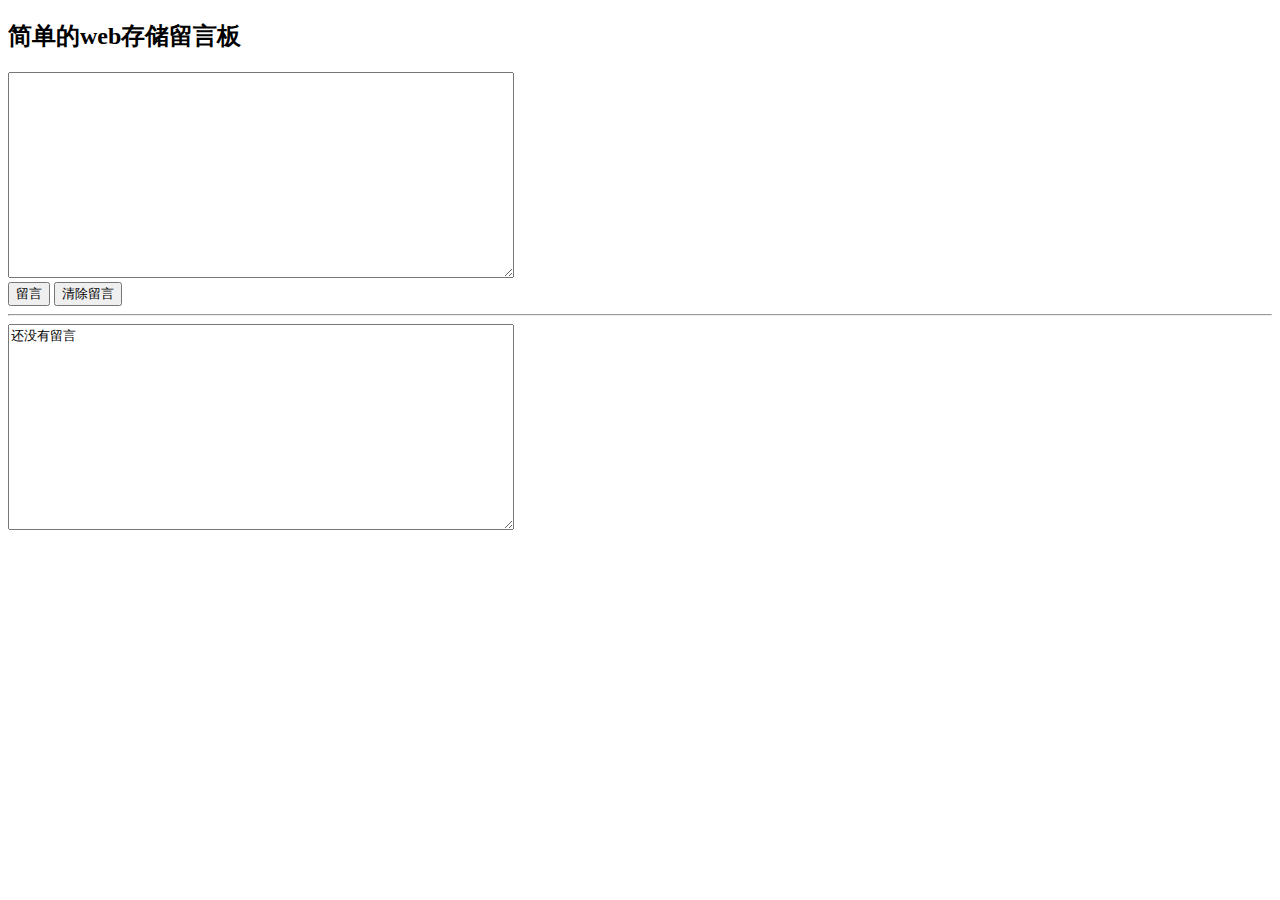
<file: ToDoList/INDEX.html>
<!DOCTYPE html>
<html xmlns="http://www.w3.org/1999/xhtml">
<head>
    <meta http-equiv="Content-Type" content="text/html; charset=utf-8" />
    <title></title>
    <style type="text/css">
        textarea {
            width: 500px;
            height: 200px;
        }
    </style>
</head>
<body>
<div>
    <h2>简单的web存储留言板</h2>
    <textarea id="t1"></textarea>
    <br />
    <input type="button" class="button" onclick="addInfo()" value="留言" />
    <input type="button" class="button" onclick="cleanInfo()" value="清除留言" />
    <br />
    <hr />
    <label id="shows"></label>
    <textarea id="show" readonly="readonly"></textarea>
</div>
<script type="text/javascript">
    //使用HTML5 Web存储的localStorage方式进行编写一个Web页面。
    //功能是一个简易的Web留言板。留言板信息可以永久保存。并能清楚留言板内容。参考页面如下图：

    function upInfo() {
        var lStorage = window.localStorage;
        var show = window.document.getElementById("show");
        if (window.localStorage.myBoard) {
            show.value = window.localStorage.myBoard;
        }
        else {
            var info = "还没有留言";
            show.value = "还没有留言";
        }
    }

    function addInfo() {
        var info = window.document.getElementById("t1");
        var lStorage = window.localStorage;
        if (lStorage.myBoard) {
            var date = new Date();
            lStorage.myBoard += t1.value + "\n发表时间：" + date.toLocaleString() + "\n";
        }
        else {
            var date = new Date();
            lStorage.myBoard = t1.value + "\n发表时间：" + date.toLocaleString() + "\n";
        }

        upInfo();
    }
    function cleanInfo() {
        window.localStorage.removeItem("myBoard");
        upInfo();
    }
    upInfo();
</script>

</body>
</html>
</file>
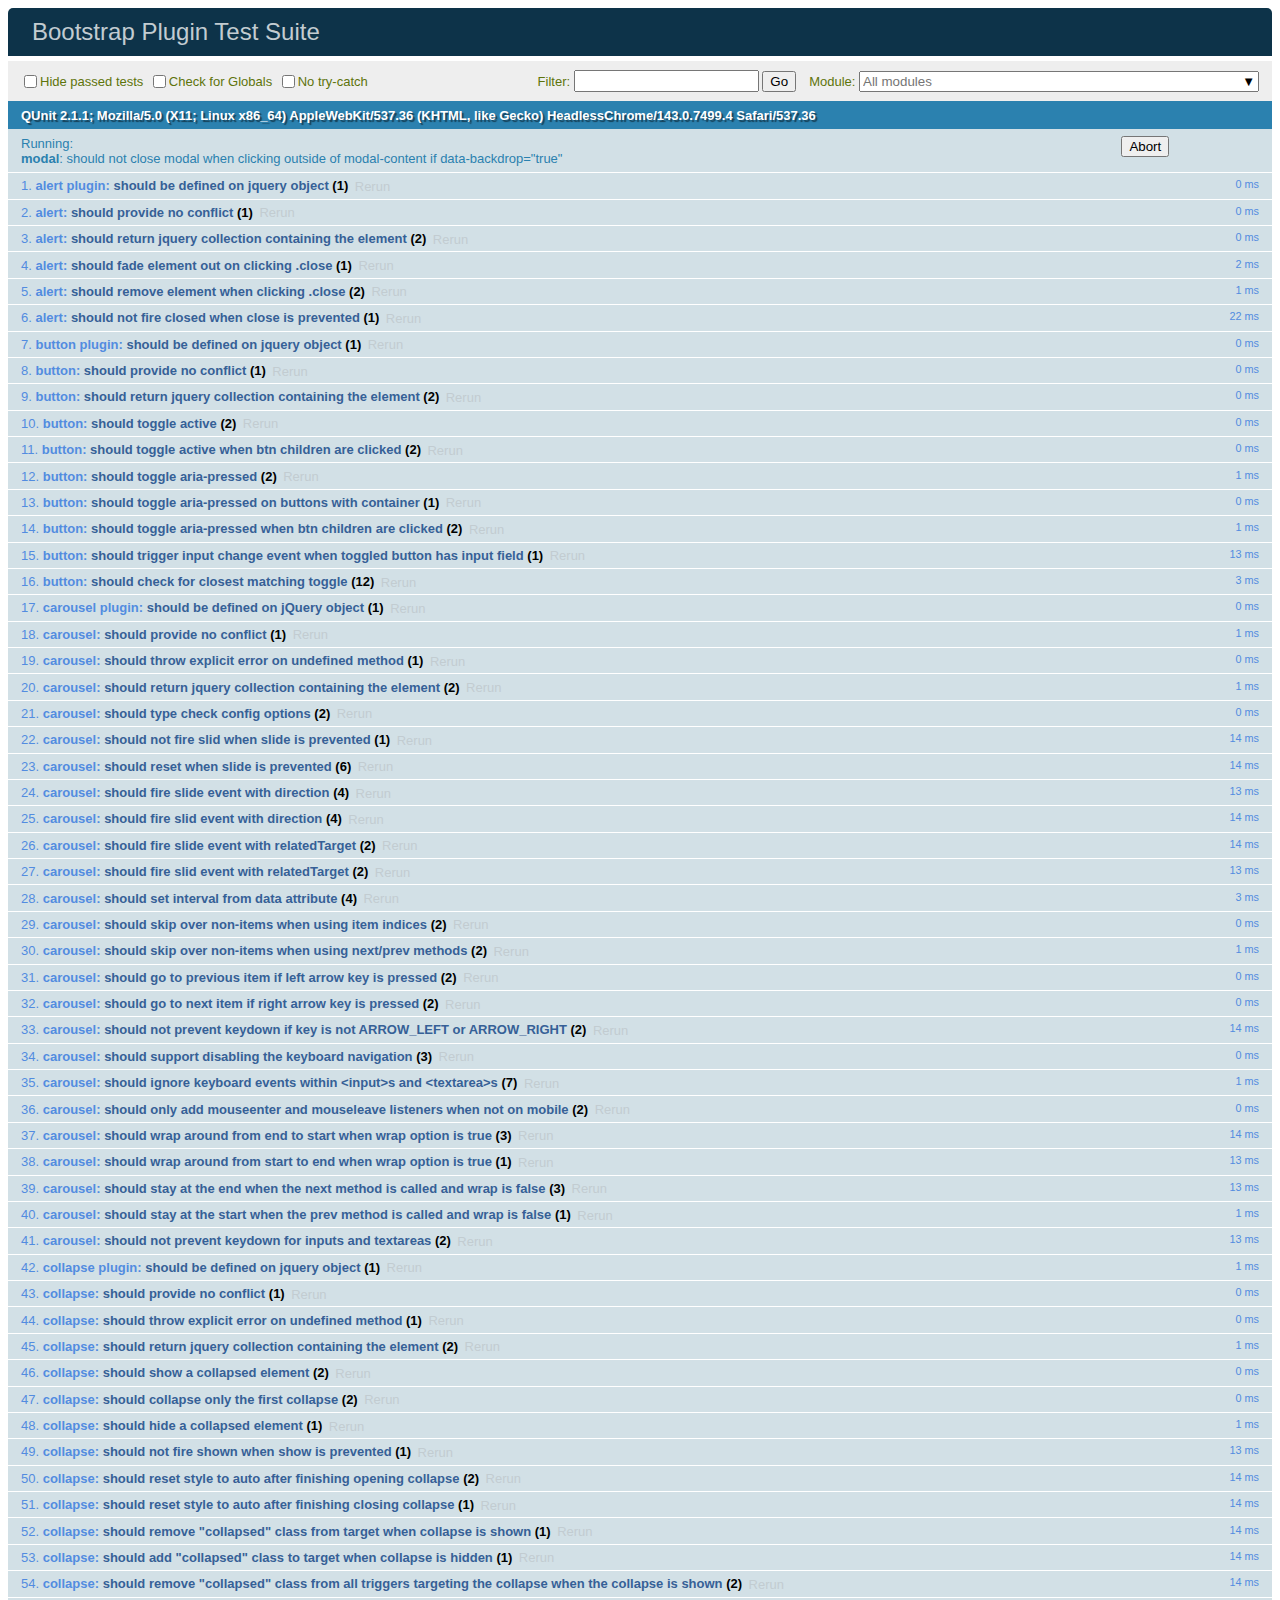
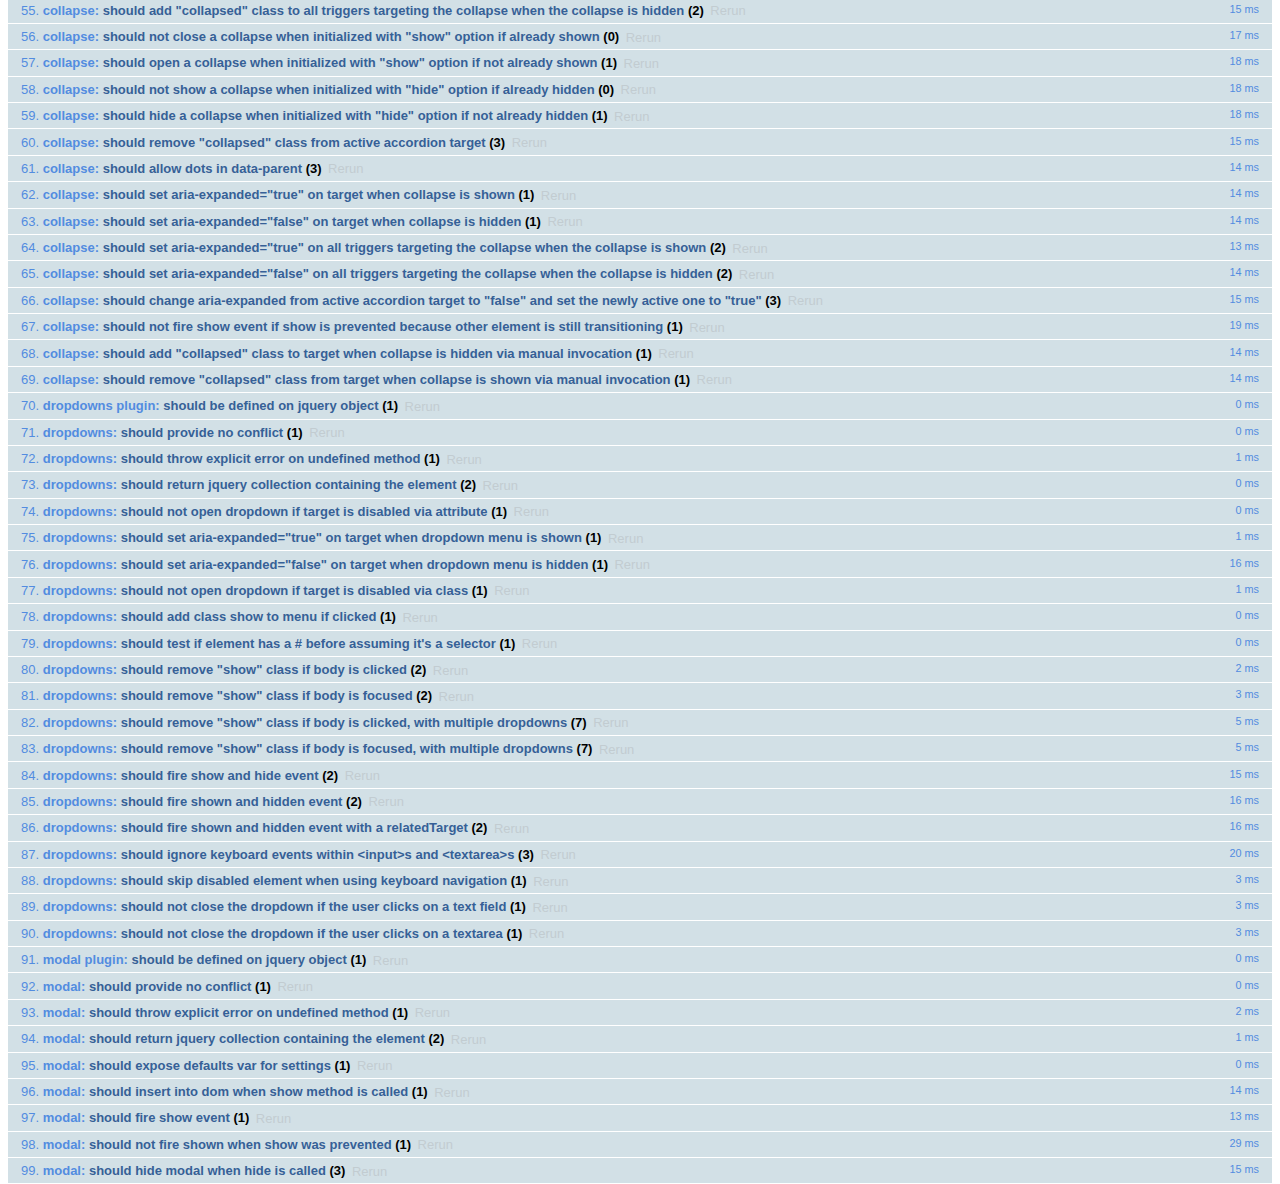
<file: ToDoList/bootstrap-4-dev/js/tests/index.html>
<!DOCTYPE html>
<html>
  <head>
    <meta charset="utf-8">
    <meta name="viewport" content="width=device-width, initial-scale=1, shrink-to-fit=no">
    <title>Bootstrap Plugin Test Suite</title>

    <!-- jQuery -->
    <script src="../../docs/assets/js/vendor/jquery-slim.min.js"></script>
    <script src="../../docs/assets/js/vendor/tether.min.js"></script>

    <!-- QUnit -->
    <link rel="stylesheet" href="vendor/qunit.css" media="screen">
    <script src="vendor/qunit.js"></script>

    <script>
      // Disable jQuery event aliases to ensure we don't accidentally use any of them
      [
        'blur',
        'focus',
        'focusin',
        'focusout',
        'resize',
        'scroll',
        'click',
        'dblclick',
        'mousedown',
        'mouseup',
        'mousemove',
        'mouseover',
        'mouseout',
        'mouseenter',
        'mouseleave',
        'change',
        'select',
        'submit',
        'keydown',
        'keypress',
        'keyup',
        'contextmenu'
      ].forEach(function(eventAlias) {
        $.fn[eventAlias] = function() {
          throw new Error('Using the ".' + eventAlias + '()" method is not allowed, so that Bootstrap can be compatible with custom jQuery builds which exclude the "event aliases" module that defines said method. See https://github.com/twbs/bootstrap/blob/master/CONTRIBUTING.md#js')
        }
      })

      // Require assert.expect in each test
      QUnit.config.requireExpects = true

      // See https://github.com/axemclion/grunt-saucelabs#test-result-details-with-qunit
      var log = []
      var testName

      QUnit.done(function(testResults) {
        var tests = []
        for (var i = 0; i < log.length; i++) {
          var details = log[i]
          tests.push({
            name: details.name,
            result: details.result,
            expected: details.expected,
            actual: details.actual,
            source: details.source
          })
        }
        testResults.tests = tests

        window.global_test_results = testResults
      })

      QUnit.testStart(function(testDetails) {
        QUnit.log(function(details) {
          if (!details.result) {
            details.name = testDetails.name
            log.push(details)
          }
        })
      })

      // Cleanup
      QUnit.testDone(function () {
        $('#modal-test, .modal-backdrop').remove()
      })

      // Display fixture on-screen on iOS to avoid false positives
      // See https://github.com/twbs/bootstrap/pull/15955
      if (/iPhone|iPad|iPod/.test(navigator.userAgent)) {
        QUnit.begin(function() {
          $('#qunit-fixture').css({ top: 0, left: 0 })
        })

        QUnit.done(function() {
          $('#qunit-fixture').css({ top: '', left: '' })
        })
      }
    </script>

    <!-- Transpiled Plugins -->
    <script src="../../js/dist/util.js"></script>
    <script src="../../js/dist/alert.js"></script>
    <script src="../../js/dist/button.js"></script>
    <script src="../../js/dist/carousel.js"></script>
    <script src="../../js/dist/collapse.js"></script>
    <script src="../../js/dist/dropdown.js"></script>
    <script src="../../js/dist/modal.js"></script>
    <script src="../../js/dist/scrollspy.js"></script>
    <script src="../../js/dist/tab.js"></script>
    <script src="../../js/dist/tooltip.js"></script>
    <script src="../../js/dist/popover.js"></script>

    <!-- Unit Tests -->
    <script src="unit/alert.js"></script>
    <script src="unit/button.js"></script>
    <script src="unit/carousel.js"></script>
    <script src="unit/collapse.js"></script>
    <script src="unit/dropdown.js"></script>
    <script src="unit/modal.js"></script>
    <script src="unit/scrollspy.js"></script>
    <script src="unit/tab.js"></script>
    <script src="unit/tooltip.js"></script>
    <script src="unit/popover.js"></script>
  </head>
  <body>
    <div id="qunit-container">
      <div id="qunit"></div>
      <div id="qunit-fixture"></div>
    </div>
  </body>
</html>
</file>
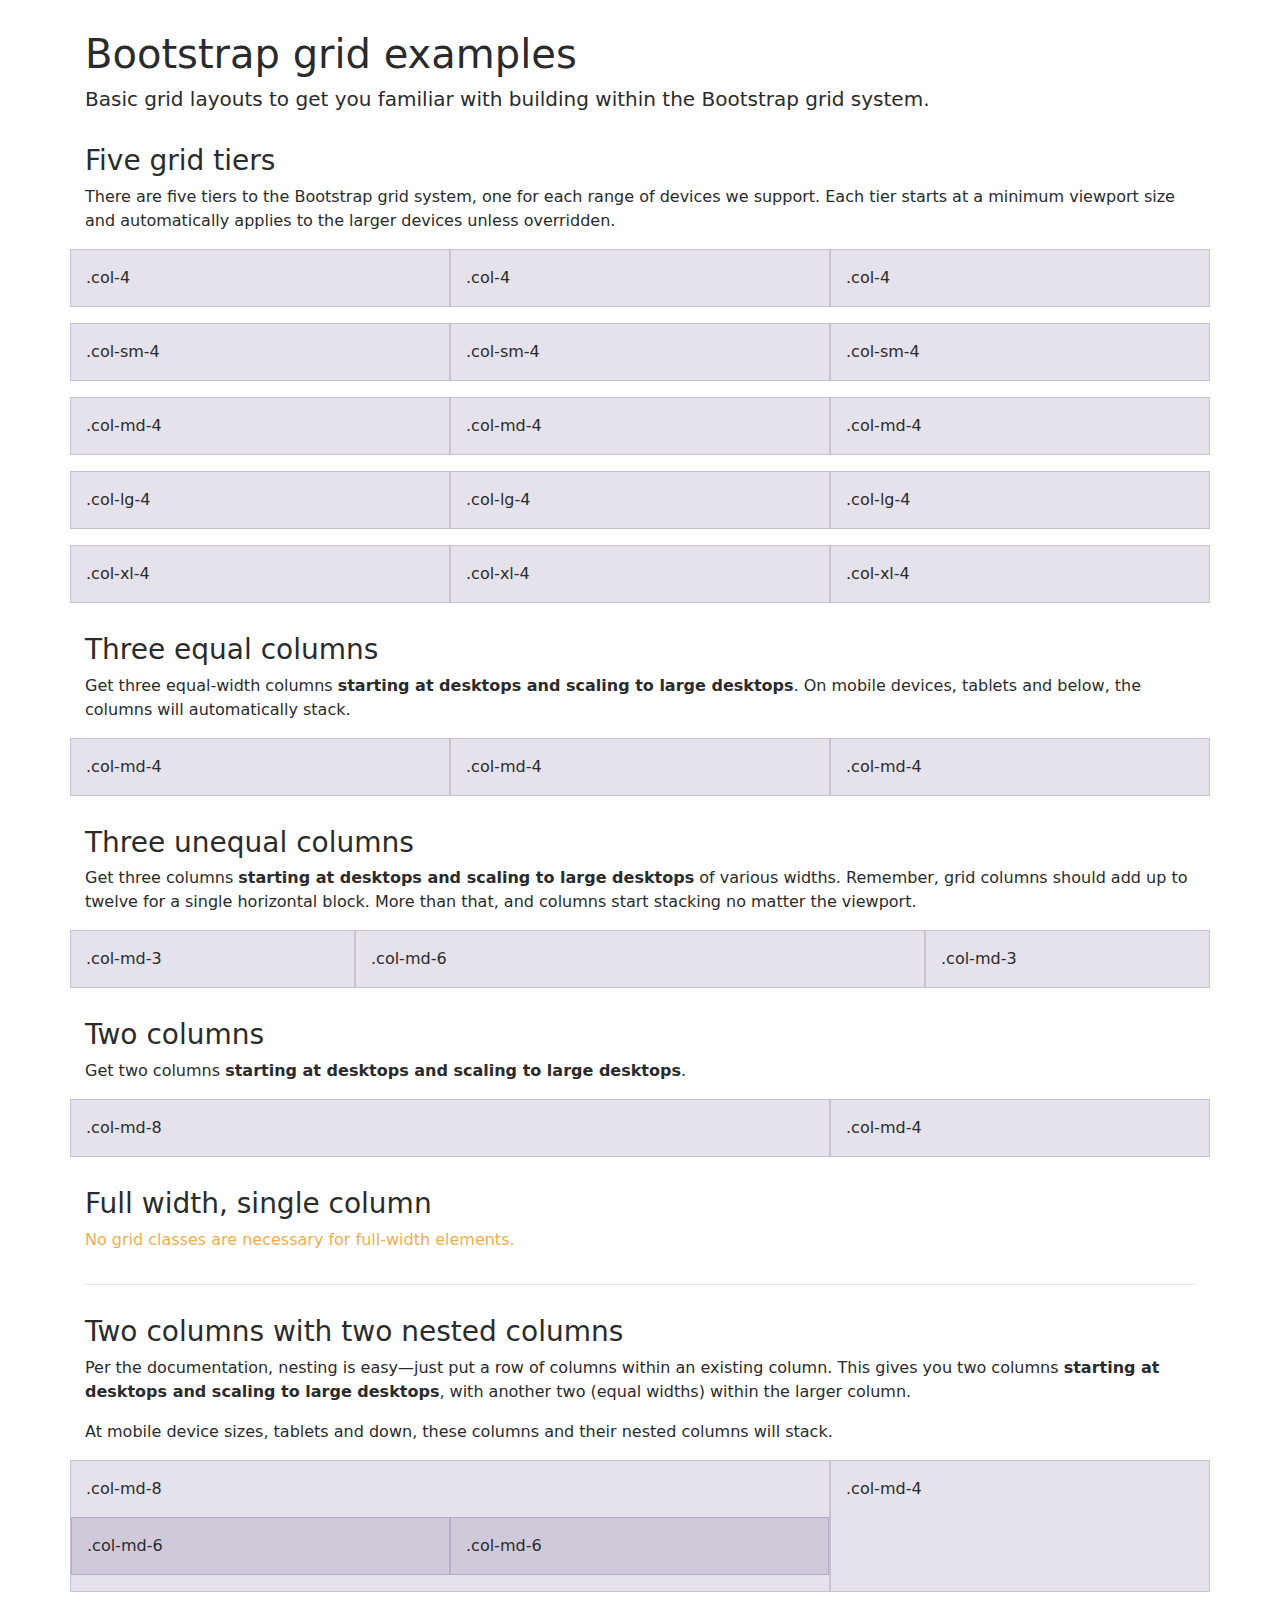
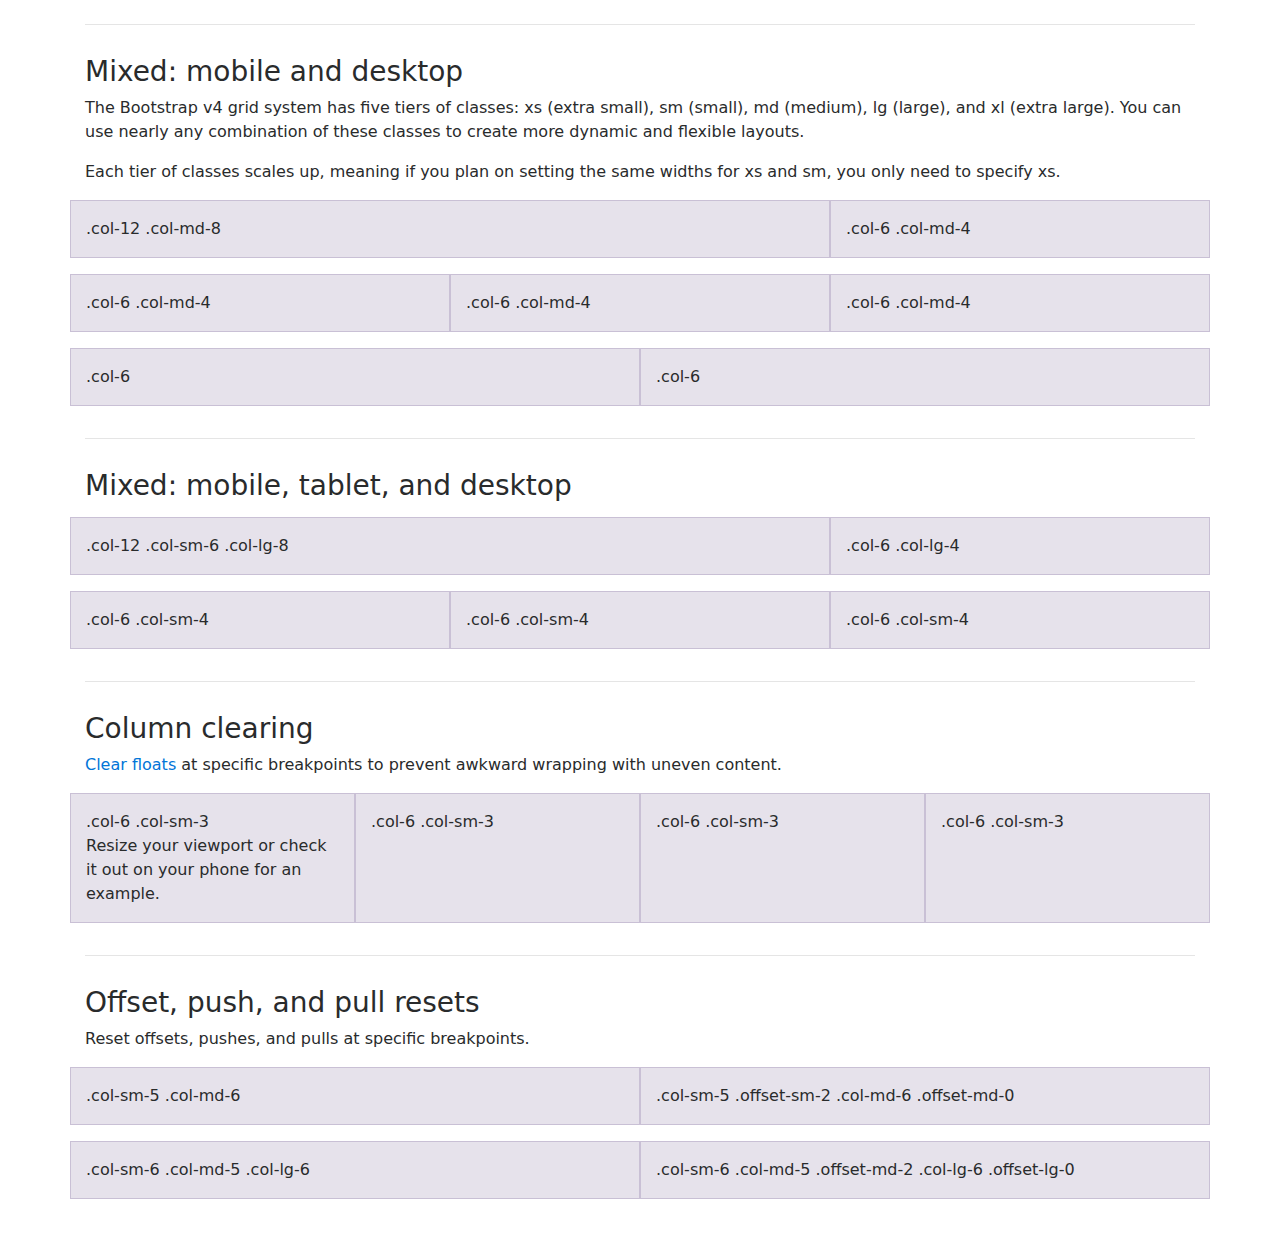
<file: ToDoList/bootstrap-4-dev/docs/examples/grid/index.html>
<!DOCTYPE html>
<html lang="en">
  <head>
    <meta charset="utf-8">
    <meta name="viewport" content="width=device-width, initial-scale=1, shrink-to-fit=no">
    <meta name="description" content="">
    <meta name="author" content="">
    <link rel="icon" href="../../favicon.ico">

    <title>Grid Template for Bootstrap</title>

    <!-- Bootstrap core CSS -->
    <link href="../../dist/css/bootstrap.min.css" rel="stylesheet">

    <!-- Custom styles for this template -->
    <link href="grid.css" rel="stylesheet">
  </head>

  <body>
    <div class="container">

      <h1>Bootstrap grid examples</h1>
      <p class="lead">Basic grid layouts to get you familiar with building within the Bootstrap grid system.</p>

      <h3>Five grid tiers</h3>
      <p>There are five tiers to the Bootstrap grid system, one for each range of devices we support. Each tier starts at a minimum viewport size and automatically applies to the larger devices unless overridden.</p>

      <div class="row">
        <div class="col-4">.col-4</div>
        <div class="col-4">.col-4</div>
        <div class="col-4">.col-4</div>
      </div>

      <div class="row">
        <div class="col-sm-4">.col-sm-4</div>
        <div class="col-sm-4">.col-sm-4</div>
        <div class="col-sm-4">.col-sm-4</div>
      </div>

      <div class="row">
        <div class="col-md-4">.col-md-4</div>
        <div class="col-md-4">.col-md-4</div>
        <div class="col-md-4">.col-md-4</div>
      </div>

      <div class="row">
        <div class="col-lg-4">.col-lg-4</div>
        <div class="col-lg-4">.col-lg-4</div>
        <div class="col-lg-4">.col-lg-4</div>
      </div>

      <div class="row">
        <div class="col-xl-4">.col-xl-4</div>
        <div class="col-xl-4">.col-xl-4</div>
        <div class="col-xl-4">.col-xl-4</div>
      </div>

      <h3>Three equal columns</h3>
      <p>Get three equal-width columns <strong>starting at desktops and scaling to large desktops</strong>. On mobile devices, tablets and below, the columns will automatically stack.</p>
      <div class="row">
        <div class="col-md-4">.col-md-4</div>
        <div class="col-md-4">.col-md-4</div>
        <div class="col-md-4">.col-md-4</div>
      </div>

      <h3>Three unequal columns</h3>
      <p>Get three columns <strong>starting at desktops and scaling to large desktops</strong> of various widths. Remember, grid columns should add up to twelve for a single horizontal block. More than that, and columns start stacking no matter the viewport.</p>
      <div class="row">
        <div class="col-md-3">.col-md-3</div>
        <div class="col-md-6">.col-md-6</div>
        <div class="col-md-3">.col-md-3</div>
      </div>

      <h3>Two columns</h3>
      <p>Get two columns <strong>starting at desktops and scaling to large desktops</strong>.</p>
      <div class="row">
        <div class="col-md-8">.col-md-8</div>
        <div class="col-md-4">.col-md-4</div>
      </div>

      <h3>Full width, single column</h3>
      <p class="text-warning">No grid classes are necessary for full-width elements.</p>

      <hr>

      <h3>Two columns with two nested columns</h3>
      <p>Per the documentation, nesting is easy—just put a row of columns within an existing column. This gives you two columns <strong>starting at desktops and scaling to large desktops</strong>, with another two (equal widths) within the larger column.</p>
      <p>At mobile device sizes, tablets and down, these columns and their nested columns will stack.</p>
      <div class="row">
        <div class="col-md-8">
          .col-md-8
          <div class="row">
            <div class="col-md-6">.col-md-6</div>
            <div class="col-md-6">.col-md-6</div>
          </div>
        </div>
        <div class="col-md-4">.col-md-4</div>
      </div>

      <hr>

      <h3>Mixed: mobile and desktop</h3>
      <p>The Bootstrap v4 grid system has five tiers of classes: xs (extra small), sm (small), md (medium), lg (large), and xl (extra large). You can use nearly any combination of these classes to create more dynamic and flexible layouts.</p>
      <p>Each tier of classes scales up, meaning if you plan on setting the same widths for xs and sm, you only need to specify xs.</p>
      <div class="row">
        <div class="col-12 col-md-8">.col-12 .col-md-8</div>
        <div class="col-6 col-md-4">.col-6 .col-md-4</div>
      </div>
      <div class="row">
        <div class="col-6 col-md-4">.col-6 .col-md-4</div>
        <div class="col-6 col-md-4">.col-6 .col-md-4</div>
        <div class="col-6 col-md-4">.col-6 .col-md-4</div>
      </div>
      <div class="row">
        <div class="col-6">.col-6</div>
        <div class="col-6">.col-6</div>
      </div>

      <hr>

      <h3>Mixed: mobile, tablet, and desktop</h3>
      <p></p>
      <div class="row">
        <div class="col-12 col-sm-6 col-lg-8">.col-12 .col-sm-6 .col-lg-8</div>
        <div class="col-6 col-lg-4">.col-6 .col-lg-4</div>
      </div>
      <div class="row">
        <div class="col-6 col-sm-4">.col-6 .col-sm-4</div>
        <div class="col-6 col-sm-4">.col-6 .col-sm-4</div>
        <div class="col-6 col-sm-4">.col-6 .col-sm-4</div>
      </div>

      <hr>

      <h3>Column clearing</h3>
      <p><a href="../../layout/grid/#example-responsive-column-resets">Clear floats</a> at specific breakpoints to prevent awkward wrapping with uneven content.</p>
      <div class="row">
        <div class="col-6 col-sm-3">
          .col-6 .col-sm-3
          <br>
          Resize your viewport or check it out on your phone for an example.
        </div>
        <div class="col-6 col-sm-3">.col-6 .col-sm-3</div>

        <!-- Add the extra clearfix for only the required viewport -->
        <div class="clearfix hidden-sm-up"></div>

        <div class="col-6 col-sm-3">.col-6 .col-sm-3</div>
        <div class="col-6 col-sm-3">.col-6 .col-sm-3</div>
      </div>

      <hr>

      <h3>Offset, push, and pull resets</h3>
      <p>Reset offsets, pushes, and pulls at specific breakpoints.</p>
      <div class="row">
        <div class="col-sm-5 col-md-6">.col-sm-5 .col-md-6</div>
        <div class="col-sm-5 offset-sm-2 col-md-6 offset-md-0">.col-sm-5 .offset-sm-2 .col-md-6 .offset-md-0</div>
      </div>
      <div class="row">
        <div class="col-sm-6 col-md-5 col-lg-6">.col-sm-6 .col-md-5 .col-lg-6</div>
        <div class="col-sm-6 col-md-5 offset-md-2 col-lg-6 offset-lg-0">.col-sm-6 .col-md-5 .offset-md-2 .col-lg-6 .offset-lg-0</div>
      </div>

    </div> <!-- /container -->

    <!-- Bootstrap core JavaScript
    ================================================== -->
    <!-- Placed at the end of the document so the pages load faster -->
    <!-- IE10 viewport hack for Surface/desktop Windows 8 bug -->
    <script src="../../assets/js/ie10-viewport-bug-workaround.js"></script>
  </body>
</html>
</file>
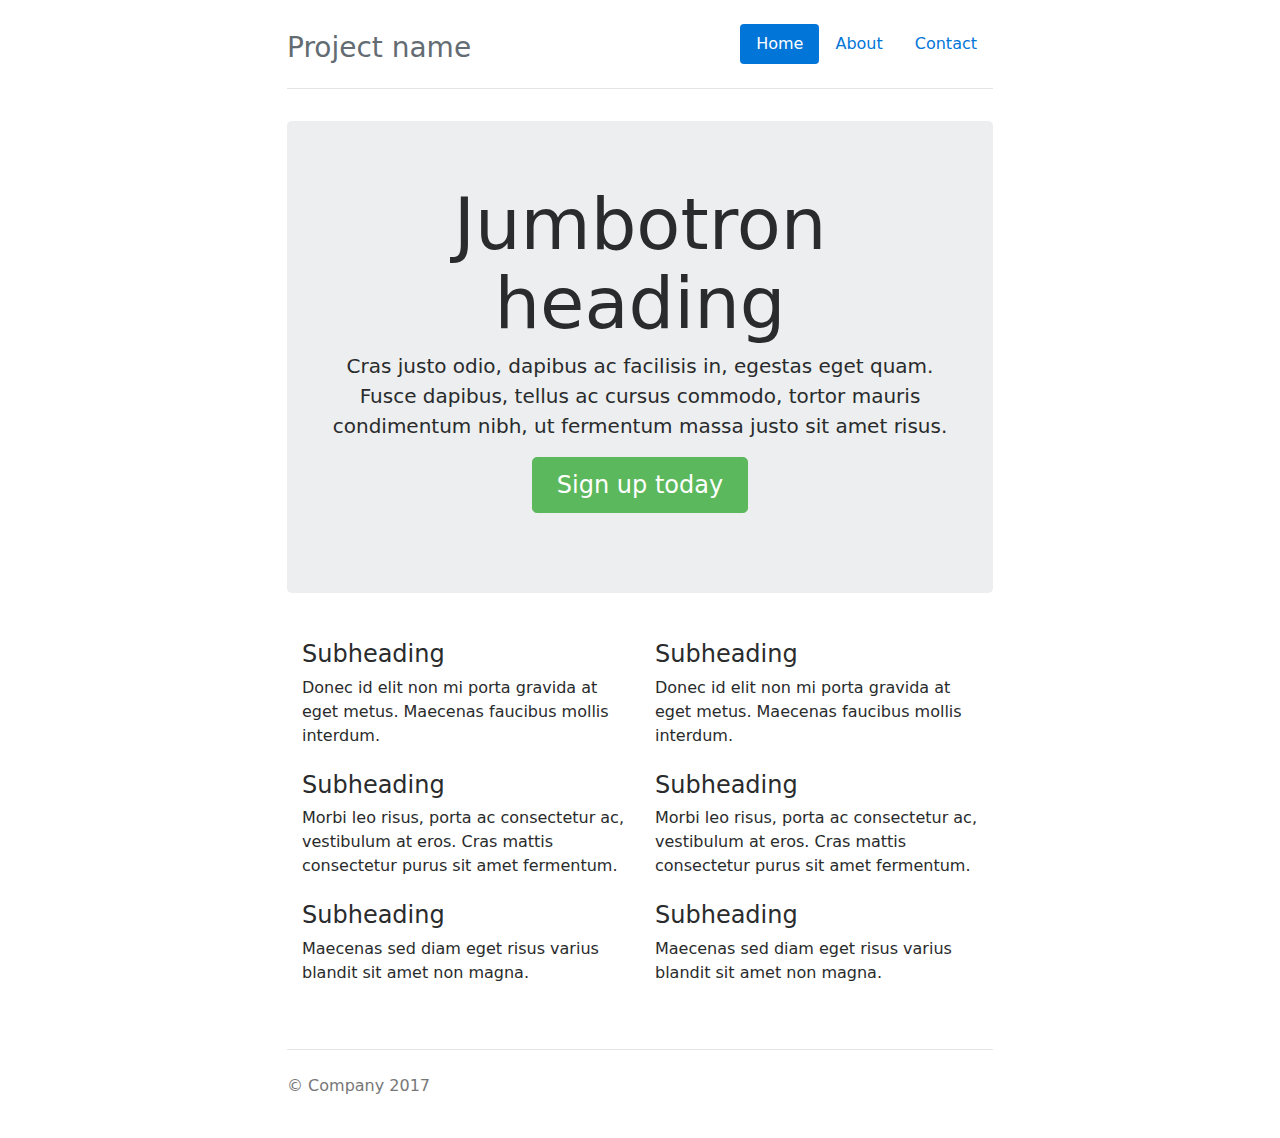
<file: ToDoList/bootstrap-4-dev/docs/examples/narrow-jumbotron/index.html>
<!DOCTYPE html>
<html lang="en">
  <head>
    <meta charset="utf-8">
    <meta name="viewport" content="width=device-width, initial-scale=1, shrink-to-fit=no">
    <meta name="description" content="">
    <meta name="author" content="">
    <link rel="icon" href="../../favicon.ico">

    <title>Narrow Jumbotron Template for Bootstrap</title>

    <!-- Bootstrap core CSS -->
    <link href="../../dist/css/bootstrap.min.css" rel="stylesheet">

    <!-- Custom styles for this template -->
    <link href="narrow-jumbotron.css" rel="stylesheet">
  </head>

  <body>

    <div class="container">
      <div class="header clearfix">
        <nav>
          <ul class="nav nav-pills float-right">
            <li class="nav-item">
              <a class="nav-link active" href="#">Home <span class="sr-only">(current)</span></a>
            </li>
            <li class="nav-item">
              <a class="nav-link" href="#">About</a>
            </li>
            <li class="nav-item">
              <a class="nav-link" href="#">Contact</a>
            </li>
          </ul>
        </nav>
        <h3 class="text-muted">Project name</h3>
      </div>

      <div class="jumbotron">
        <h1 class="display-3">Jumbotron heading</h1>
        <p class="lead">Cras justo odio, dapibus ac facilisis in, egestas eget quam. Fusce dapibus, tellus ac cursus commodo, tortor mauris condimentum nibh, ut fermentum massa justo sit amet risus.</p>
        <p><a class="btn btn-lg btn-success" href="#" role="button">Sign up today</a></p>
      </div>

      <div class="row marketing">
        <div class="col-lg-6">
          <h4>Subheading</h4>
          <p>Donec id elit non mi porta gravida at eget metus. Maecenas faucibus mollis interdum.</p>

          <h4>Subheading</h4>
          <p>Morbi leo risus, porta ac consectetur ac, vestibulum at eros. Cras mattis consectetur purus sit amet fermentum.</p>

          <h4>Subheading</h4>
          <p>Maecenas sed diam eget risus varius blandit sit amet non magna.</p>
        </div>

        <div class="col-lg-6">
          <h4>Subheading</h4>
          <p>Donec id elit non mi porta gravida at eget metus. Maecenas faucibus mollis interdum.</p>

          <h4>Subheading</h4>
          <p>Morbi leo risus, porta ac consectetur ac, vestibulum at eros. Cras mattis consectetur purus sit amet fermentum.</p>

          <h4>Subheading</h4>
          <p>Maecenas sed diam eget risus varius blandit sit amet non magna.</p>
        </div>
      </div>

      <footer class="footer">
        <p>&copy; Company 2017</p>
      </footer>

    </div> <!-- /container -->

    <!-- Bootstrap core JavaScript
    ================================================== -->
    <!-- Placed at the end of the document so the pages load faster -->
    <!-- IE10 viewport hack for Surface/desktop Windows 8 bug -->
    <script src="../../assets/js/ie10-viewport-bug-workaround.js"></script>
  </body>
</html>
</file>
<file: ToDoList/bootstrap-4-dev/docs/examples/grid/grid.css>
body {
  padding-top: 2rem;
  padding-bottom: 2rem;
}

h3 {
  margin-top: 2rem;
}

.row {
  margin-bottom: 1rem;
}
.row .row {
  margin-top: 1rem;
  margin-bottom: 0;
}
[class*="col-"] {
  padding-top: 1rem;
  padding-bottom: 1rem;
  background-color: rgba(86,61,124,.15);
  border: 1px solid rgba(86,61,124,.2);
}

hr {
  margin-top: 2rem;
  margin-bottom: 2rem;
}
</file>
<file: ToDoList/bootstrap-4-dev/docs/examples/narrow-jumbotron/narrow-jumbotron.css>
/* Space out content a bit */
body {
  padding-top: 1.5rem;
  padding-bottom: 1.5rem;
}

/* Everything but the jumbotron gets side spacing for mobile first views */
.header,
.marketing,
.footer {
  padding-right: 1rem;
  padding-left: 1rem;
}

/* Custom page header */
.header {
  padding-bottom: 1rem;
  border-bottom: .05rem solid #e5e5e5;
}
/* Make the masthead heading the same height as the navigation */
.header h3 {
  margin-top: 0;
  margin-bottom: 0;
  line-height: 3rem;
}

/* Custom page footer */
.footer {
  padding-top: 1.5rem;
  color: #777;
  border-top: .05rem solid #e5e5e5;
}

/* Customize container */
@media (min-width: 48em) {
  .container {
    max-width: 46rem;
  }
}
.container-narrow > hr {
  margin: 2rem 0;
}

/* Main marketing message and sign up button */
.jumbotron {
  text-align: center;
  border-bottom: .05rem solid #e5e5e5;
}
.jumbotron .btn {
  padding: .75rem 1.5rem;
  font-size: 1.5rem;
}

/* Supporting marketing content */
.marketing {
  margin: 3rem 0;
}
.marketing p + h4 {
  margin-top: 1.5rem;
}

/* Responsive: Portrait tablets and up */
@media screen and (min-width: 48em) {
  /* Remove the padding we set earlier */
  .header,
  .marketing,
  .footer {
    padding-right: 0;
    padding-left: 0;
  }
  /* Space out the masthead */
  .header {
    margin-bottom: 2rem;
  }
  /* Remove the bottom border on the jumbotron for visual effect */
  .jumbotron {
    border-bottom: 0;
  }
}
</file>
<file: ToDoList/bootstrap-4-dev/js/tests/vendor/qunit.css>
/*!
 * QUnit 2.1.1
 * https://qunitjs.com/
 *
 * Copyright jQuery Foundation and other contributors
 * Released under the MIT license
 * https://jquery.org/license
 *
 * Date: 2017-01-06T01:52Z
 */

/** Font Family and Sizes */

#qunit-tests, #qunit-header, #qunit-banner, #qunit-testrunner-toolbar, #qunit-filteredTest, #qunit-userAgent, #qunit-testresult {
	font-family: "Helvetica Neue Light", "HelveticaNeue-Light", "Helvetica Neue", Calibri, Helvetica, Arial, sans-serif;
}

#qunit-testrunner-toolbar, #qunit-filteredTest, #qunit-userAgent, #qunit-testresult, #qunit-tests li { font-size: small; }
#qunit-tests { font-size: smaller; }


/** Resets */

#qunit-tests, #qunit-header, #qunit-banner, #qunit-filteredTest, #qunit-userAgent, #qunit-testresult, #qunit-modulefilter {
	margin: 0;
	padding: 0;
}


/** Header (excluding toolbar) */

#qunit-header {
	padding: 0.5em 0 0.5em 1em;

	color: #8699A4;
	background-color: #0D3349;

	font-size: 1.5em;
	line-height: 1em;
	font-weight: 400;

	border-radius: 5px 5px 0 0;
}

#qunit-header a {
	text-decoration: none;
	color: #C2CCD1;
}

#qunit-header a:hover,
#qunit-header a:focus {
	color: #FFF;
}

#qunit-banner {
	height: 5px;
}

#qunit-filteredTest {
	padding: 0.5em 1em 0.5em 1em;
	color: #366097;
	background-color: #F4FF77;
}

#qunit-userAgent {
	padding: 0.5em 1em 0.5em 1em;
	color: #FFF;
	background-color: #2B81AF;
	text-shadow: rgba(0, 0, 0, 0.5) 2px 2px 1px;
}


/** Toolbar */

#qunit-testrunner-toolbar {
	padding: 0.5em 1em 0.5em 1em;
	color: #5E740B;
	background-color: #EEE;
}

#qunit-testrunner-toolbar .clearfix {
	height: 0;
	clear: both;
}

#qunit-testrunner-toolbar label {
	display: inline-block;
}

#qunit-testrunner-toolbar input[type=checkbox],
#qunit-testrunner-toolbar input[type=radio] {
	margin: 3px;
	vertical-align: -2px;
}

#qunit-testrunner-toolbar input[type=text] {
	box-sizing: border-box;
	height: 1.6em;
}

.qunit-url-config,
.qunit-filter,
#qunit-modulefilter {
	display: inline-block;
	line-height: 2.1em;
}

.qunit-filter,
#qunit-modulefilter {
	float: right;
	position: relative;
	margin-left: 1em;
}

.qunit-url-config label {
	margin-right: 0.5em;
}

#qunit-modulefilter-search {
	box-sizing: border-box;
	width: 400px;
}

#qunit-modulefilter-search-container:after {
	position: absolute;
	right: 0.3em;
	content: "\25bc";
	color: black;
}

#qunit-modulefilter-dropdown {
	/* align with #qunit-modulefilter-search */
	box-sizing: border-box;
	width: 400px;
	position: absolute;
	right: 0;
	top: 50%;
	margin-top: 0.8em;

	border: 1px solid #D3D3D3;
	border-top: none;
	border-radius: 0 0 .25em .25em;
	color: #000;
	background-color: #F5F5F5;
	z-index: 99;
}

#qunit-modulefilter-dropdown a {
	color: inherit;
	text-decoration: none;
}

#qunit-modulefilter-dropdown .clickable.checked {
	font-weight: bold;
	color: #000;
	background-color: #D2E0E6;
}

#qunit-modulefilter-dropdown .clickable:hover {
	color: #FFF;
	background-color: #0D3349;
}

#qunit-modulefilter-actions {
	display: block;
	overflow: auto;

	/* align with #qunit-modulefilter-dropdown-list */
	font: smaller/1.5em sans-serif;
}

#qunit-modulefilter-dropdown #qunit-modulefilter-actions > * {
	box-sizing: border-box;
	max-height: 2.8em;
	display: block;
	padding: 0.4em;
}

#qunit-modulefilter-dropdown #qunit-modulefilter-actions > button {
	float: right;
	font: inherit;
}

#qunit-modulefilter-dropdown #qunit-modulefilter-actions > :last-child {
	/* insert padding to align with checkbox margins */
	padding-left: 3px;
}

#qunit-modulefilter-dropdown-list {
	max-height: 200px;
	overflow-y: auto;
	margin: 0;
	border-top: 2px groove threedhighlight;
	padding: 0.4em 0 0;
	font: smaller/1.5em sans-serif;
}

#qunit-modulefilter-dropdown-list li {
	white-space: nowrap;
	overflow: hidden;
	text-overflow: ellipsis;
}

#qunit-modulefilter-dropdown-list .clickable {
	display: block;
	padding-left: 0.15em;
}


/** Tests: Pass/Fail */

#qunit-tests {
	list-style-position: inside;
}

#qunit-tests li {
	padding: 0.4em 1em 0.4em 1em;
	border-bottom: 1px solid #FFF;
	list-style-position: inside;
}

#qunit-tests > li {
	display: none;
}

#qunit-tests li.running,
#qunit-tests li.pass,
#qunit-tests li.fail,
#qunit-tests li.skipped,
#qunit-tests li.aborted {
	display: list-item;
}

#qunit-tests.hidepass {
	position: relative;
}

#qunit-tests.hidepass li.running,
#qunit-tests.hidepass li.pass {
	visibility: hidden;
	position: absolute;
	width:   0;
	height:  0;
	padding: 0;
	border:  0;
	margin:  0;
}

#qunit-tests li strong {
	cursor: pointer;
}

#qunit-tests li.skipped strong {
	cursor: default;
}

#qunit-tests li a {
	padding: 0.5em;
	color: #C2CCD1;
	text-decoration: none;
}

#qunit-tests li p a {
	padding: 0.25em;
	color: #6B6464;
}
#qunit-tests li a:hover,
#qunit-tests li a:focus {
	color: #000;
}

#qunit-tests li .runtime {
	float: right;
	font-size: smaller;
}

.qunit-assert-list {
	margin-top: 0.5em;
	padding: 0.5em;

	background-color: #FFF;

	border-radius: 5px;
}

.qunit-source {
	margin: 0.6em 0 0.3em;
}

.qunit-collapsed {
	display: none;
}

#qunit-tests table {
	border-collapse: collapse;
	margin-top: 0.2em;
}

#qunit-tests th {
	text-align: right;
	vertical-align: top;
	padding: 0 0.5em 0 0;
}

#qunit-tests td {
	vertical-align: top;
}

#qunit-tests pre {
	margin: 0;
	white-space: pre-wrap;
	word-wrap: break-word;
}

#qunit-tests del {
	color: #374E0C;
	background-color: #E0F2BE;
	text-decoration: none;
}

#qunit-tests ins {
	color: #500;
	background-color: #FFCACA;
	text-decoration: none;
}

/*** Test Counts */

#qunit-tests b.counts                       { color: #000; }
#qunit-tests b.passed                       { color: #5E740B; }
#qunit-tests b.failed                       { color: #710909; }

#qunit-tests li li {
	padding: 5px;
	background-color: #FFF;
	border-bottom: none;
	list-style-position: inside;
}

/*** Passing Styles */

#qunit-tests li li.pass {
	color: #3C510C;
	background-color: #FFF;
	border-left: 10px solid #C6E746;
}

#qunit-tests .pass                          { color: #528CE0; background-color: #D2E0E6; }
#qunit-tests .pass .test-name               { color: #366097; }

#qunit-tests .pass .test-actual,
#qunit-tests .pass .test-expected           { color: #999; }

#qunit-banner.qunit-pass                    { background-color: #C6E746; }

/*** Failing Styles */

#qunit-tests li li.fail {
	color: #710909;
	background-color: #FFF;
	border-left: 10px solid #EE5757;
	white-space: pre;
}

#qunit-tests > li:last-child {
	border-radius: 0 0 5px 5px;
}

#qunit-tests .fail                          { color: #000; background-color: #EE5757; }
#qunit-tests .fail .test-name,
#qunit-tests .fail .module-name             { color: #000; }

#qunit-tests .fail .test-actual             { color: #EE5757; }
#qunit-tests .fail .test-expected           { color: #008000; }

#qunit-banner.qunit-fail                    { background-color: #EE5757; }


/*** Aborted tests */
#qunit-tests .aborted { color: #000; background-color: orange; }
/*** Skipped tests */

#qunit-tests .skipped {
	background-color: #EBECE9;
}

#qunit-tests .qunit-skipped-label {
	background-color: #F4FF77;
	display: inline-block;
	font-style: normal;
	color: #366097;
	line-height: 1.8em;
	padding: 0 0.5em;
	margin: -0.4em 0.4em -0.4em 0;
}

/** Result */

#qunit-testresult {
	color: #2B81AF;
	background-color: #D2E0E6;

	border-bottom: 1px solid #FFF;
}
#qunit-testresult .clearfix {
	height: 0;
	clear: both;
}
#qunit-testresult .module-name {
	font-weight: 700;
}
#qunit-testresult-display {
	padding: 0.5em 1em 0.5em 1em;
	width: 85%;
	float:left;
}
#qunit-testresult-controls {
	padding: 0.5em 1em 0.5em 1em;
  width: 10%;
	float:left;
}

/** Fixture */

#qunit-fixture {
	position: absolute;
	top: -10000px;
	left: -10000px;
	width: 1000px;
	height: 1000px;
}
</file>
